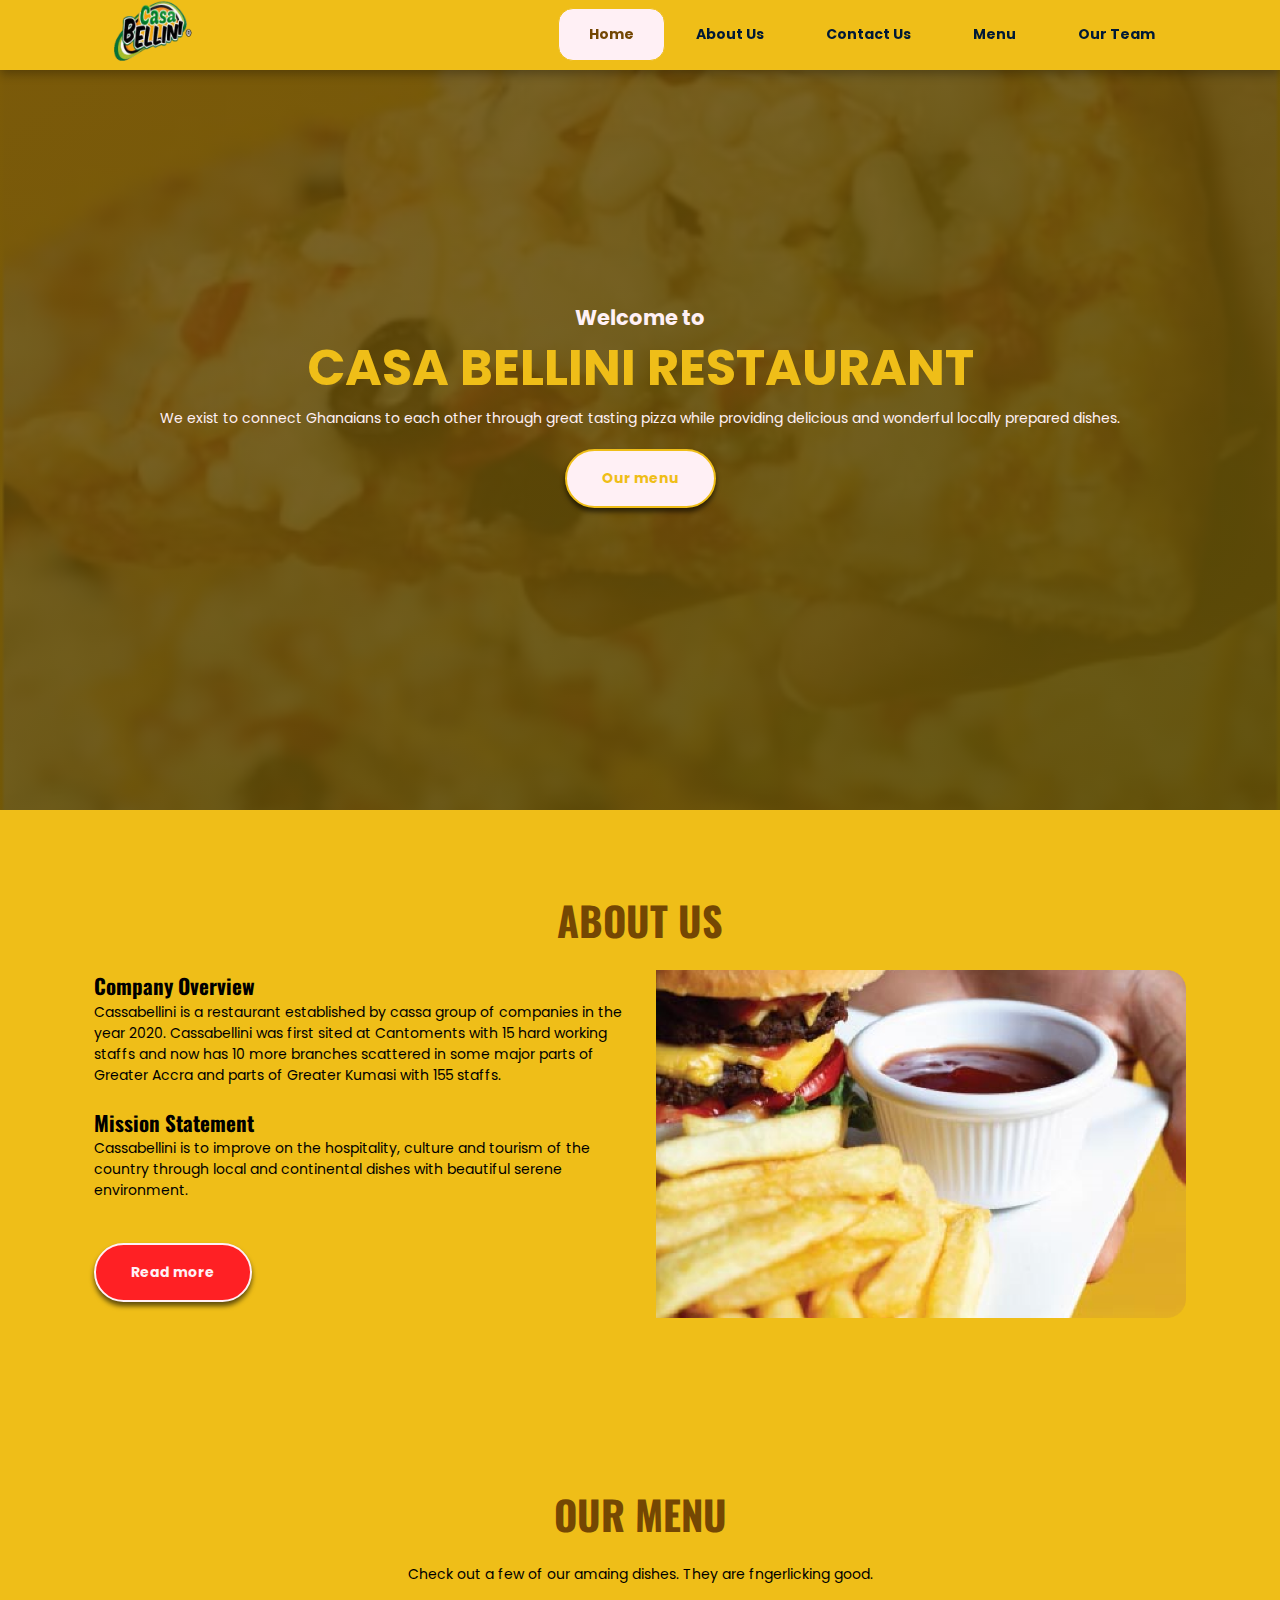
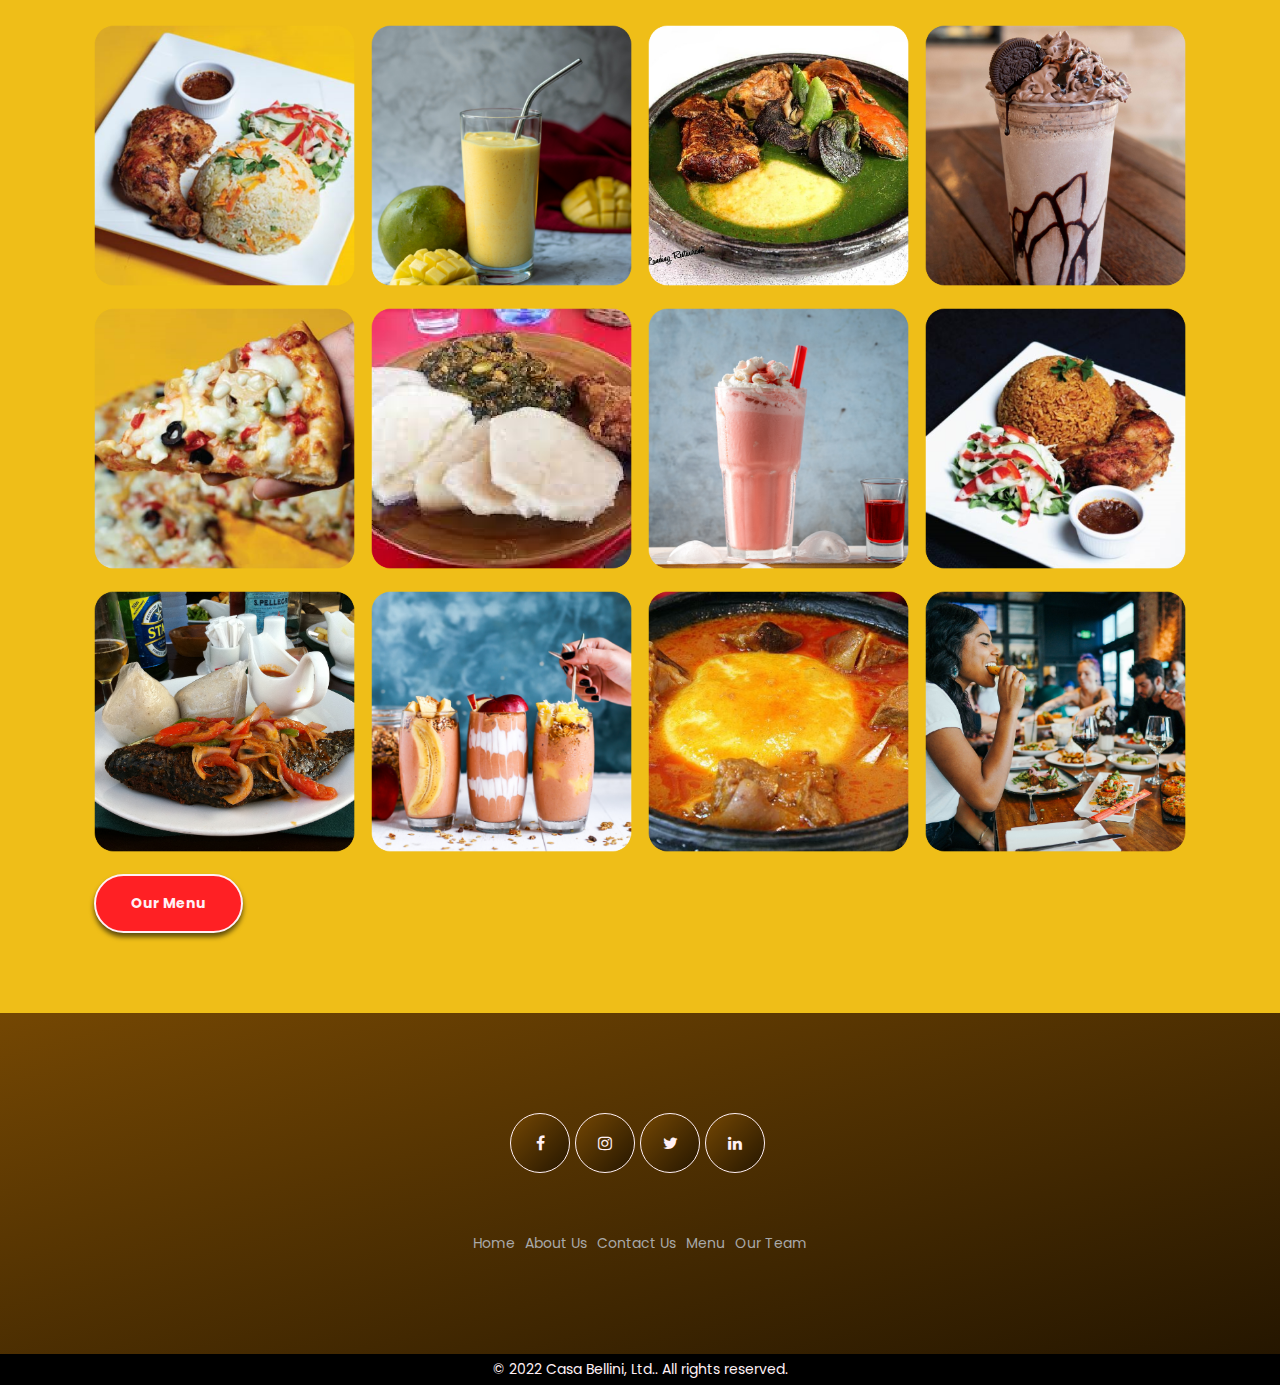
<file: index.html>
<!DOCTYPE html>
<html lang="en">
<head>
    <meta charset="UTF-8">
    <meta http-equiv="X-UA-Compatible" content="IE=edge">
    <meta name="viewport" content="width=device-width, initial-scale=1.0">
    <title>Casa Bellini</title>
    
    <!-- =====Main Css File ===== -->
    <link rel="stylesheet" href="./style.css">

    <!-- ===== Google Fonts ===== -->
    <link rel="preconnect" href="https://fonts.googleapis.com">
    <link rel="preconnect" href="https://fonts.gstatic.com" crossorigin>
    <link href="https://fonts.googleapis.com/css2?family=Oswald:wght@300;400;600;700&family=Poppins:wght@300;400;600;700;800;900&display=swap" rel="stylesheet">

    <!-- ===== Font-awesome ===== -->
    <link rel="stylesheet" href="https://cdnjs.cloudflare.com/ajax/libs/font-awesome/4.7.0/css/font-awesome.min.css">

    <!-- ===== Favicons ===== -->
    <link rel="apple-touch-icon" sizes="180x180" href="./assets/apple-touch-icon.png">
    <link rel="icon" type="image/png" sizes="32x32" href="./assets/favicon-32x32.png">
    <link rel="icon" type="image/png" sizes="16x16" href="./assets/favicon-16x16.png">
    <link rel="manifest" href="./assets/site.webmanifest">
</head>
<body>
    
    <!-- =================== NAVIGATION ================= -->
    <header class="nav-bar">
        <div class="container">
            <div class="nav-container">
                <a href="./index.html" class="logo">
                    <img src="./Assets/logo.png" alt="Casa Bellini logo">
                </a>

                <div class="nav-btn">
                    <div class="lines"></div>
                    <div class="lines"></div>
                    <div class="lines"></div>
                </div>

                <ul class="nav-list">
                    <li class="nav-item">
                        <a href="#home" class="nav-link active">Home</a>
                    </li>
                    <li class="nav-item">
                        <a href="about.html" class="nav-link">About Us</a>
                    </li>
                    <li class="nav-item">
                        <a href="contact.html" class="nav-link">Contact Us</a>
                    </li>
                    <li class="nav-item">
                        <a href="menu.html" class="nav-link">Menu</a>
                    </li>
                    <li class="nav-item">
                        <a href="team.html" class="nav-link">Our Team</a>
                    </li>
                </ul>
            </div>
        </div>
    </header>


<!-- =================== Section-Hero ================= -->
    <section class="section-hero" id="home">
        <div class="container">
            <div class="hero-container">
                <h2>Welcome to</h2>
                <h1 class="main-heading">CASA BELLINI RESTAURANT</h1>
                <p>We exist to connect Ghanaians to each other through great tasting pizza while providing delicious and wonderful locally prepared dishes.</p>
                <a href="menu.html" class="btn btn-white">Our menu</a>
            </div>
        </div>
    </section>

<!-- =================== Section-about ================= -->
    <section class="section-about">
        <div class="container">
            <h1 class="heading-main">about us</h1>
            <div class="about-container">
                <div>
                    <h2 class="heading-secondary">Company Overview</h2>
                    <p>Cassabellini is a restaurant established by cassa group of companies in the year 2020. Cassabellini was first sited at Cantoments with 15 hard working staffs and now has 10 more branches scattered in some major parts of Greater Accra and parts of Greater Kumasi with 155 staffs.</p>
                    <br>
                    <h2 class="heading-secondary">Mission Statement</h2>
                    <p>Cassabellini is to improve on the hospitality, culture and tourism of the country through local and continental dishes with beautiful serene environment.</p>
                    <br>
                    <br>
                    <a href="about.html" class="btn btn-red">Read more</a>
                </div>
                <div>
                    <img src="./Assets/hero-about.png" alt="about Casa Bellini">
                </div>
            </div>
        </div>
    </section>


<!-- =================== Section-menu ================= -->
    <section class="section-menu">
        <div class="container">
            <h1 class="heading-main">Our Menu</h1>
            <p>Check out a few of our amaing dishes. They are fngerlicking good.</p>
            <div class="menu-container">
                <div>
                    <img src="./Assets/cheezzypizza-gram-2.png" alt="special rice">
                </div>
                <div>
                    <img src="./Assets/banana-milkshake.png" alt="banana-milkshake">
                </div>
                <div>
                    <img src="./Assets/fufu cassa bellini.png" alt="fufu">
                </div>
                <div>
                    <img src="./Assets/oreo-milkshake.png" alt="oreo-milkshake">
                </div>
                <div>
                    <img src="./Assets/cheezzypizza-gram-9.png" alt="pizza cheezzypizza-gram-9">
                </div>
                <div>
                    <img src="./Assets/ampesi cassa bellini.png" alt="ampesi">
                </div>
                <div>
                    <img src="./Assets/strawberry-milkshake.png" alt="strawberry-milkshake">
                </div>
                <div>
                    <img src="./Assets/cheezzypizza-gram-4.png" alt="jollof and chicken">
                </div>
                <div>
                    <img src="./Assets/bank casa bellini.png" alt="banku and tilapia">
                </div>
                <div>
                    <img src="./Assets/milkshake.png" alt="smoothie">
                </div>
                <div>
                    <img src="./Assets/cassa bellini fufu.png" alt="fufu">
                </div>
                <div>
                    <img src="./Assets/alex-haney-CAhjZmVk5H4-unsplash.png" alt="friends having fun at casa bellini">
                </div>
            </div>
            <a href="menu.html" class="btn btn-red">Our Menu</a>
        </div>
    </section>


<!-- =================== Section-footer ================= -->
    <section class="section-footer">
        <div class="container">
            <ul class="social-list">
                <li class="social-item">
                    <a href="#" class="social-link">
                        <i class="fa fa-facebook"></i>
                    </a>
                </li>
                <li class="social-item">
                    <a href="#" class="social-link">
                        <i class="fa fa-instagram"></i>
                    </a>
                </li>
                <li class="social-item">
                    <a href="#" class="social-link">
                        <i class="fa fa-twitter"></i>
                    </a>
                </li>
                <li class="social-item">
                    <a href="#" class="social-link">
                        <i class="fa fa-linkedin"></i>
                    </a>
                </li>
            </ul>
            
            <ul class="footer-list">
                <li class="footer-item">
                    <a href="#home" class="footer-link">Home</a>
                </li>
                <li class="footer-item">
                    <a href="about.html" class="footer-link">About Us</a>
                </li>
                <li class="footer-item">
                    <a href="contact.html" class="footer-link">Contact Us</a>
                </li>
                <li class="footer-item">
                    <a href="menu.html" class="footer-link">Menu</a>
                </li>
                <li class="footer-item">
                    <a href="team.html" class="footer-link">Our Team</a>
                </li>
            </ul>
        </div>
    </section>


<!-- =================== Section-Copyright ================= -->
    <section class="section-copy">
        <div class="container">
            <p>© 2022 Casa Bellini, Ltd.. All rights reserved.</p>
        </div>
    </section>


    <script src="./index.js"></script>
</body>
</html>
</file>
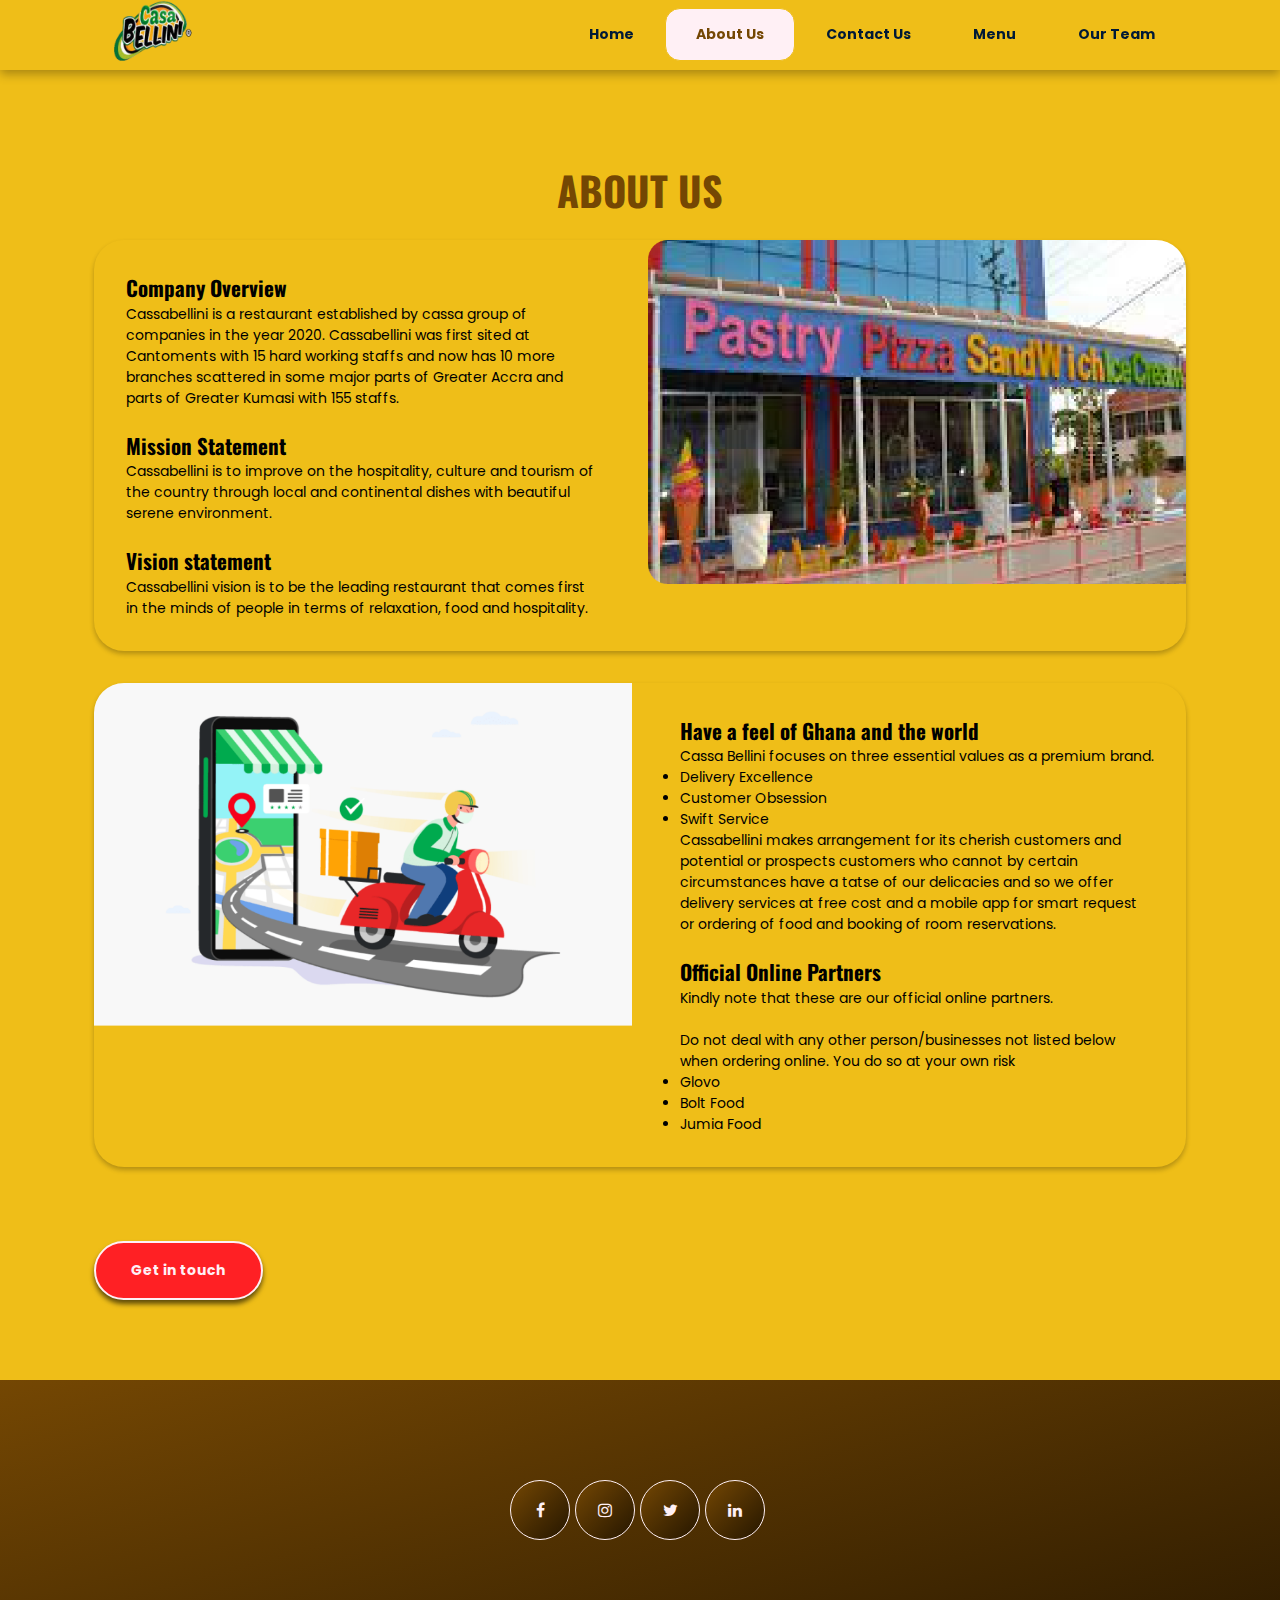
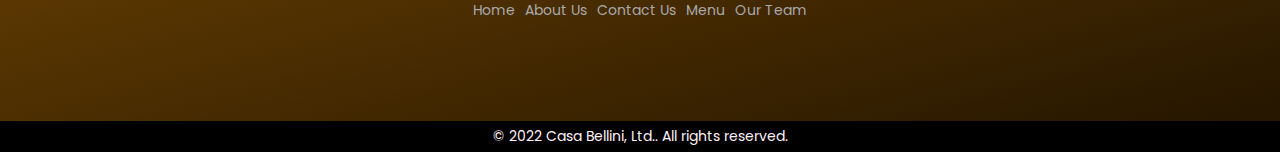
<file: about.html>
<!DOCTYPE html>
<html lang="en">
<head>
    <meta charset="UTF-8">
    <meta http-equiv="X-UA-Compatible" content="IE=edge">
    <meta name="viewport" content="width=device-width, initial-scale=1.0">
    <title>About Us</title>
    
    <!-- =====Main Css File ===== -->
    <link rel="stylesheet" href="./style.css">

    <!-- ===== Google Fonts ===== -->
    <link rel="preconnect" href="https://fonts.googleapis.com">
    <link rel="preconnect" href="https://fonts.gstatic.com" crossorigin>
    <link href="https://fonts.googleapis.com/css2?family=Oswald:wght@300;400;600;700&family=Poppins:wght@300;400;600;700;800;900&display=swap" rel="stylesheet">

    <!-- ===== Font-awesome ===== -->
    <link rel="stylesheet" href="https://cdnjs.cloudflare.com/ajax/libs/font-awesome/4.7.0/css/font-awesome.min.css">
    
    <!-- ===== Favicons ===== -->
    <link rel="apple-touch-icon" sizes="180x180" href="./assets/apple-touch-icon.png">
    <link rel="icon" type="image/png" sizes="32x32" href="./assets/favicon-32x32.png">
    <link rel="icon" type="image/png" sizes="16x16" href="./assets/favicon-16x16.png">
    <link rel="manifest" href="./assets/site.webmanifest">
</head>
<body>
    
    <!-- =================== NAVIGATION ================= -->
    <header class="nav-bar">
        <div class="container">
            <div class="nav-container">
                <a href="./index.html" class="logo">
                    <img src="./Assets/logo.png" alt="Casa Bellini logo">
                </a>

                <div class="nav-btn">
                    <div class="lines"></div>
                    <div class="lines"></div>
                    <div class="lines"></div>
                </div>

                <ul class="nav-list">
                    <li class="nav-item">
                        <a href="index.html" class="nav-link">Home</a>
                    </li>
                    <li class="nav-item">
                        <a href="#about" class="nav-link active">About Us</a>
                    </li>
                    <li class="nav-item">
                        <a href="contact.html" class="nav-link">Contact Us</a>
                    </li>
                    <li class="nav-item">
                        <a href="menu.html" class="nav-link">Menu</a>
                    </li>
                    <li class="nav-item">
                        <a href="team.html" class="nav-link">Our Team</a>
                    </li>
                </ul>
            </div>
        </div>
    </header>


    <!-- ================= ABOUT US =================== -->
    <div class="about" id="about">
        <div class="container">
            <div class="about-page__container">
                <h1 class="heading-main">ABOUT US</h1>
                <div class="col-2">
                    <div class="info">
                        <h2 class="heading-secondary">Company Overview</h2>
                        <p>Cassabellini is a restaurant established by cassa group of companies in the year 2020. 
                            Cassabellini was first sited at Cantoments with 15 hard working staffs and now has 10 more branches scattered in some major parts of Greater Accra and parts of Greater Kumasi with 155 staffs. 
                            </p>
                        <br>
                        <h2 class="heading-secondary">Mission Statement</h2>
                        <p>Cassabellini is to improve on the hospitality, culture and tourism of the country through local and continental dishes with beautiful serene environment.</p>
                        <br>
                        <h2 class="heading-secondary">Vision statement</h2>
                        <p>Cassabellini vision is to be the leading restaurant that comes first in the minds of people in terms of relaxation, food and hospitality.</p>
                    </div>
                    <div class="image">
                        <img src="./Assets/cassa bellini building.png" alt="about us">
                    </div>
                </div>
                <div class="col-2">
                    <div class="image">
                        <img src="./Assets/cassa bellini delivery.png" alt="about us">
                    </div>
                    <div class="info">
                        <h2 class="heading-secondary">Have a feel of Ghana and the world</h2>
                        <p>Cassa Bellini focuses on three essential values as a premium brand.</p>
                        <ul>
                            <li>Delivery Excellence</li>
                            <li>Customer Obsession</li>
                            <li>Swift Service</li>
                        </ul>
                        <p>Cassabellini makes arrangement for its cherish customers and potential or prospects customers who cannot by certain circumstances have a tatse of our delicacies and so we offer delivery services at free cost and a mobile app for smart request or ordering of food and booking of room reservations.</p>
                        <br>
                        <h2 class="heading-secondary">Official Online Partners</h2>
                        <p>Kindly note that these are our official online partners.</p>
                        <br>
                        <p>Do not deal with any other person/businesses not listed below when ordering online. You do so at your own risk</p>
                        <ul>
                            <li>Glovo</li>
                            <li>Bolt Food</li>
                            <li>Jumia Food</li>
                        </ul>
                    </div>
                </div>
                <br>
                <br>
                <a href="contact.html" class="btn btn-red">Get in touch</a>
            </div>
        </div>
    </div>






<!-- =================== Section-footer ================= -->
    <section class="section-footer">
        <div class="container">
            <ul class="social-list">
                <li class="social-item">
                    <a href="#" class="social-link">
                        <i class="fa fa-facebook"></i>
                    </a>
                </li>
                <li class="social-item">
                    <a href="#" class="social-link">
                        <i class="fa fa-instagram"></i>
                    </a>
                </li>
                <li class="social-item">
                    <a href="#" class="social-link">
                        <i class="fa fa-twitter"></i>
                    </a>
                </li>
                <li class="social-item">
                    <a href="#" class="social-link">
                        <i class="fa fa-linkedin"></i>
                    </a>
                </li>
            </ul>
            
            <ul class="footer-list">
                <li class="footer-item">
                    <a href="index.html" class="footer-link">Home</a>
                </li>
                <li class="footer-item">
                    <a href="#about" class="footer-link">About Us</a>
                </li>
                <li class="footer-item">
                    <a href="contact.html" class="footer-link">Contact Us</a>
                </li>
                <li class="footer-item">
                    <a href="menu.html" class="footer-link">Menu</a>
                </li>
                <li class="footer-item">
                    <a href="team.html" class="footer-link">Our Team</a>
                </li>
            </ul>
        </div>
    </section>


<!-- =================== Section-Copyright ================= -->
    <section class="section-copy">
        <div class="container">
            <p>© 2022 Casa Bellini, Ltd.. All rights reserved.</p>
        </div>
    </section>


    <script src="./index.js"></script>
</body>
</html>
</file>
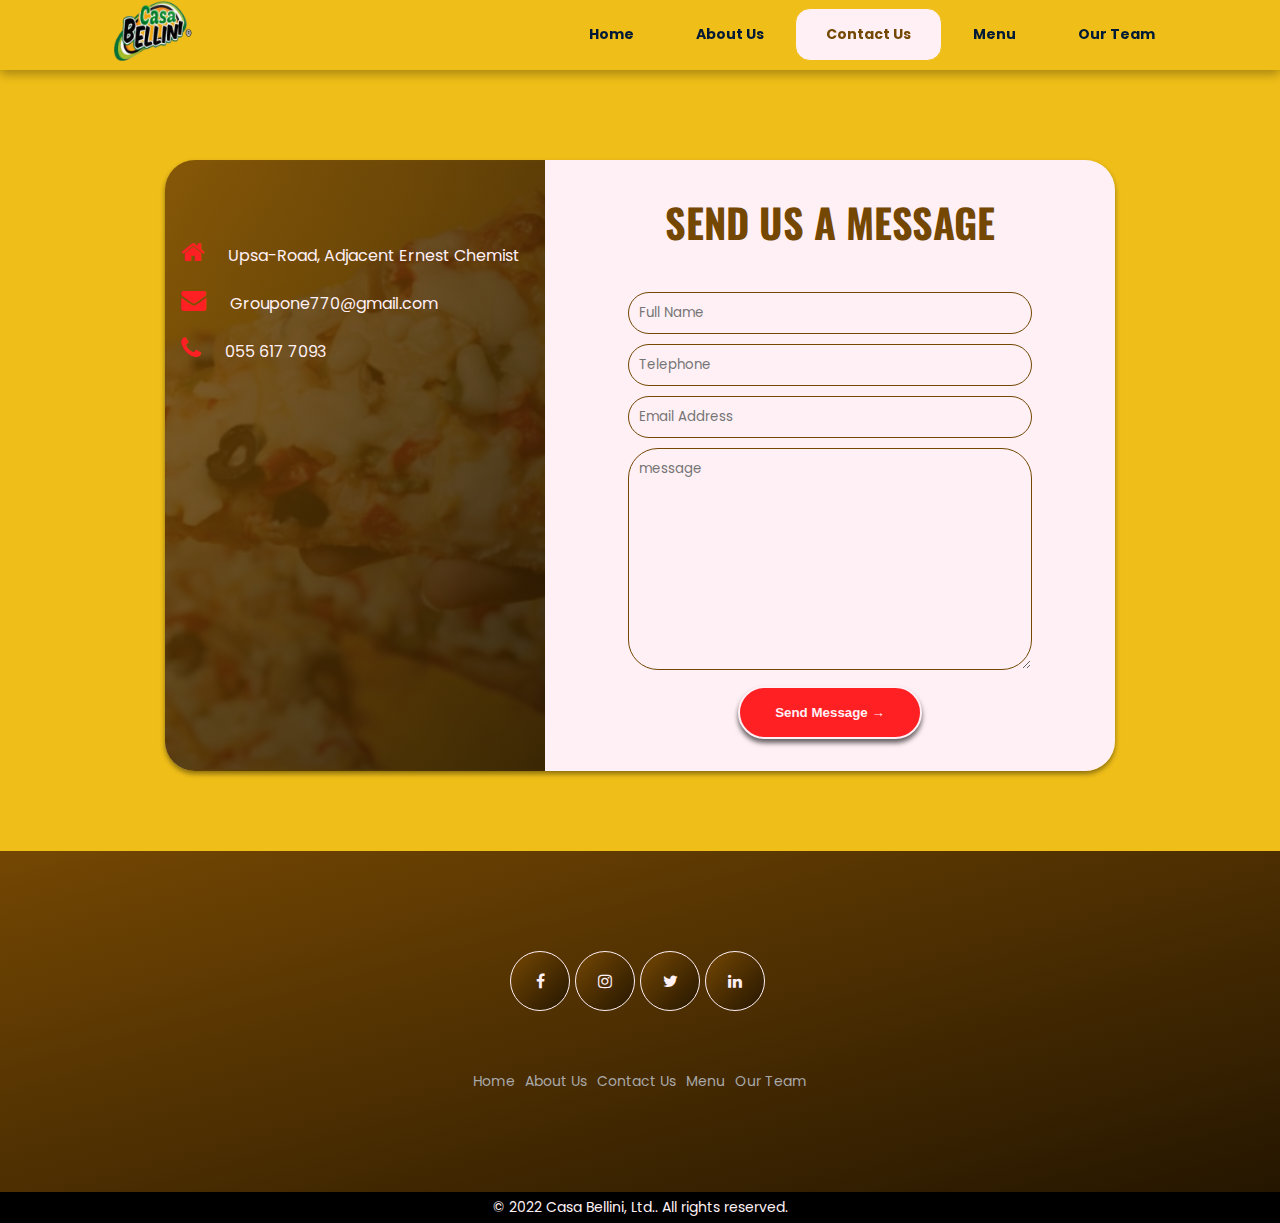
<file: contact.html>
<!DOCTYPE html>
<html lang="en">
<head>
    <meta charset="UTF-8">
    <meta http-equiv="X-UA-Compatible" content="IE=edge">
    <meta name="viewport" content="width=device-width, initial-scale=1.0">
    <title>Get In Touch</title>
    
    <!-- =====Main Css File ===== -->
    <link rel="stylesheet" href="./style.css">

    <!-- ===== Google Fonts ===== -->
    <link rel="preconnect" href="https://fonts.googleapis.com">
    <link rel="preconnect" href="https://fonts.gstatic.com" crossorigin>
    <link href="https://fonts.googleapis.com/css2?family=Oswald:wght@300;400;600;700&family=Poppins:wght@300;400;600;700;800;900&display=swap" rel="stylesheet">

    <!-- ===== Font-awesome ===== -->
    <link rel="stylesheet" href="https://cdnjs.cloudflare.com/ajax/libs/font-awesome/4.7.0/css/font-awesome.min.css">
    
    <!-- ===== Favicons ===== -->
    <link rel="apple-touch-icon" sizes="180x180" href="./assets/apple-touch-icon.png">
    <link rel="icon" type="image/png" sizes="32x32" href="./assets/favicon-32x32.png">
    <link rel="icon" type="image/png" sizes="16x16" href="./assets/favicon-16x16.png">
    <link rel="manifest" href="./assets/site.webmanifest">
</head>
<body>
    
    <!-- =================== NAVIGATION ================= -->
    <header class="nav-bar">
        <div class="container">
            <div class="nav-container">
                <a href="./index.html" class="logo">
                    <img src="./Assets/logo.png" alt="Casa Bellini logo">
                </a>

                <div class="nav-btn">
                    <div class="lines"></div>
                    <div class="lines"></div>
                    <div class="lines"></div>
                </div>

                <ul class="nav-list">
                    <li class="nav-item">
                        <a href="index.html" class="nav-link">Home</a>
                    </li>
                    <li class="nav-item">
                        <a href="about.html" class="nav-link">About Us</a>
                    </li>
                    <li class="nav-item">
                        <a href="#contact" class="nav-link active">Contact Us</a>
                    </li>
                    <li class="nav-item">
                        <a href="menu.html" class="nav-link">Menu</a>
                    </li>
                    <li class="nav-item">
                        <a href="team.html" class="nav-link">Our Team</a>
                    </li>
                </ul>
            </div>
        </div>
    </header>


    <!-- ================== CONTACT PAGE ============= -->
    <section class="contact" id="contact">
        <div class="container">
            <div class="contact-page__container">
                <div class="info">
                    <ul class="contact-list">
                        <li class="contact-item">
                            <i class="fa fa-home"></i>
                            <span>Upsa-Road, Adjacent Ernest Chemist</span>
                        </li>
                        <li class="contact-item">
                            <i class="fa fa-envelope"></i>
                            <span>Groupone770@gmail.com</span>
                        </li>
                        <li class="contact-item">
                            <i class="fa fa-phone"></i>
                            <span>055 617 7093</span>
                        </li>
                    </ul>
                </div>
                <form name="Contact" method="POST" data-netlify="true" action="./form-success.html">
                    <h1 class="heading-main">send us a message</h1>
                    <input type="text" class="input-field" required placeholder="Full Name" id="fname" name="fname">
                    <input type="text" class="input-field" required placeholder="Telephone" id="tel" name="tel">
                    <input type="email" class="input-field" required placeholder="Email Address" id="email" name="email">
                    <textarea class="input-field" name="message" id="message" cols="30" rows="10" required placeholder="message"></textarea>
                    <input type="submit" value="Send Message &rightarrow;" class="btn btn-red">
                </form>
            </div>
        </div>
    </section>
    







<!-- =================== Section-footer ================= -->
    <section class="section-footer">
        <div class="container">
            <ul class="social-list">
                <li class="social-item">
                    <a href="#" class="social-link">
                        <i class="fa fa-facebook"></i>
                    </a>
                </li>
                <li class="social-item">
                    <a href="#" class="social-link">
                        <i class="fa fa-instagram"></i>
                    </a>
                </li>
                <li class="social-item">
                    <a href="#" class="social-link">
                        <i class="fa fa-twitter"></i>
                    </a>
                </li>
                <li class="social-item">
                    <a href="#" class="social-link">
                        <i class="fa fa-linkedin"></i>
                    </a>
                </li>
            </ul>
            
            <ul class="footer-list">
                <li class="footer-item">
                    <a href="index.html" class="footer-link">Home</a>
                </li>
                <li class="footer-item">
                    <a href="about.html" class="footer-link">About Us</a>
                </li>
                <li class="footer-item">
                    <a href="#contact" class="footer-link">Contact Us</a>
                </li>
                <li class="footer-item">
                    <a href="menu.html" class="footer-link">Menu</a>
                </li>
                <li class="footer-item">
                    <a href="team.html" class="footer-link">Our Team</a>
                </li>
            </ul>
        </div>
    </section>


<!-- =================== Section-Copyright ================= -->
    <section class="section-copy">
        <div class="container">
            <p>© 2022 Casa Bellini, Ltd.. All rights reserved.</p>
        </div>
    </section>


    <script src="./index.js"></script>
</body>
</html>
</file>
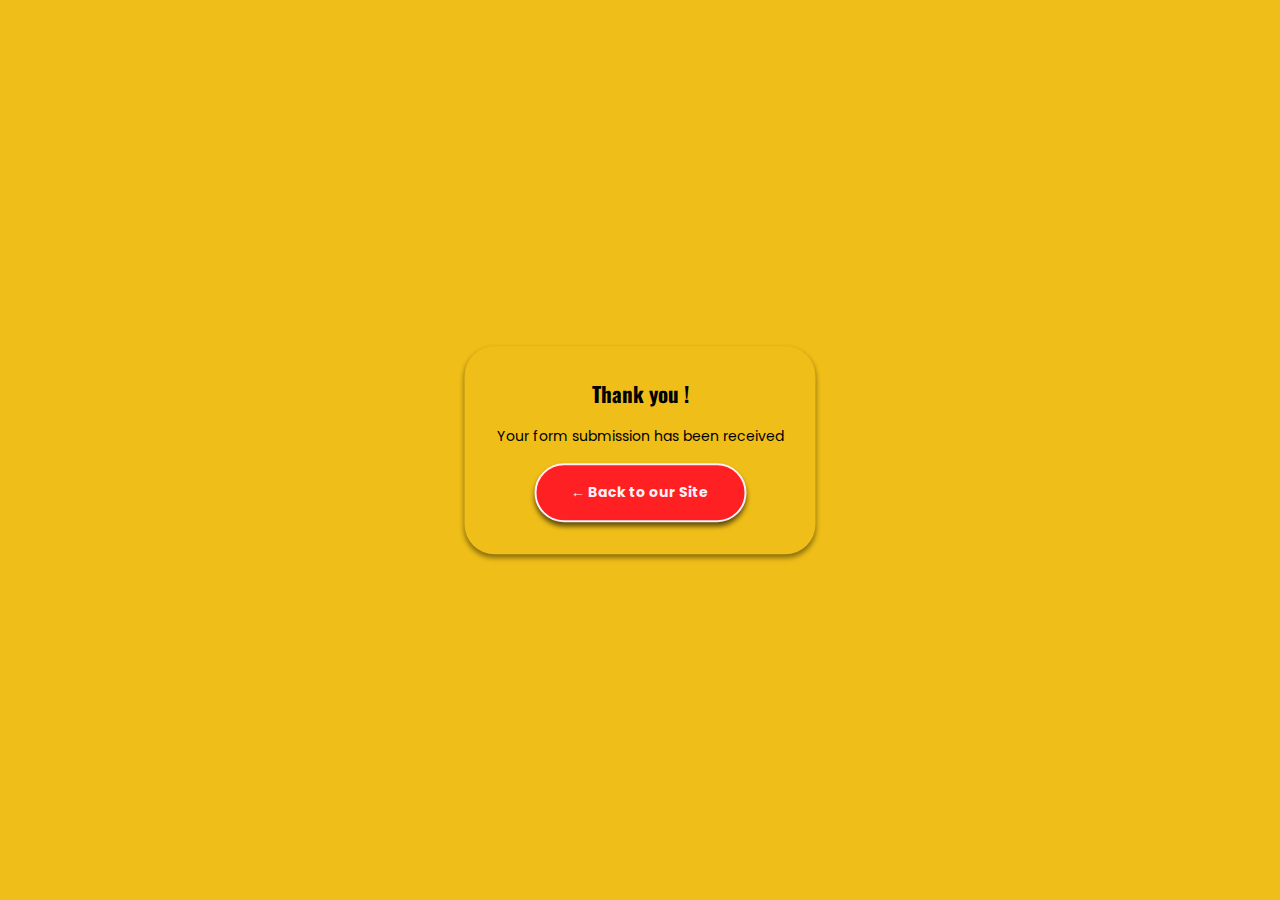
<file: form-success.html>
<!DOCTYPE html>
<html lang="en">
<head>
    <meta charset="UTF-8">
    <meta http-equiv="X-UA-Compatible" content="IE=edge">
    <meta name="viewport" content="width=device-width, initial-scale=1.0">
    <title>Get In Touch</title>
    
    <!-- =====Main Css File ===== -->
    <link rel="stylesheet" href="./style.css">

    <!-- ===== Google Fonts ===== -->
    <link rel="preconnect" href="https://fonts.googleapis.com">
    <link rel="preconnect" href="https://fonts.gstatic.com" crossorigin>
    <link href="https://fonts.googleapis.com/css2?family=Oswald:wght@300;400;600;700&family=Poppins:wght@300;400;600;700;800;900&display=swap" rel="stylesheet">

    <!-- ===== Font-awesome ===== -->
    <link rel="stylesheet" href="https://cdnjs.cloudflare.com/ajax/libs/font-awesome/4.7.0/css/font-awesome.min.css">
    
    <!-- ===== Favicons ===== -->
    <link rel="apple-touch-icon" sizes="180x180" href="./assets/apple-touch-icon.png">
    <link rel="icon" type="image/png" sizes="32x32" href="./assets/favicon-32x32.png">
    <link rel="icon" type="image/png" sizes="16x16" href="./assets/favicon-16x16.png">
    <link rel="manifest" href="./assets/site.webmanifest">
</head>
<body>
    
    





<div class="form-success">
    <div class="container">
        <div class="success-container">
            <h2 class="heading-secondary">Thank you !</h2>
            <p>Your form submission has been received</p>
            <a href="./contact.html" class="btn btn-red">&leftarrow; Back to our Site</a>
        </div>
    </div>
</div>




    <script src="./index.js"></script>
</body>
</html>
</file>
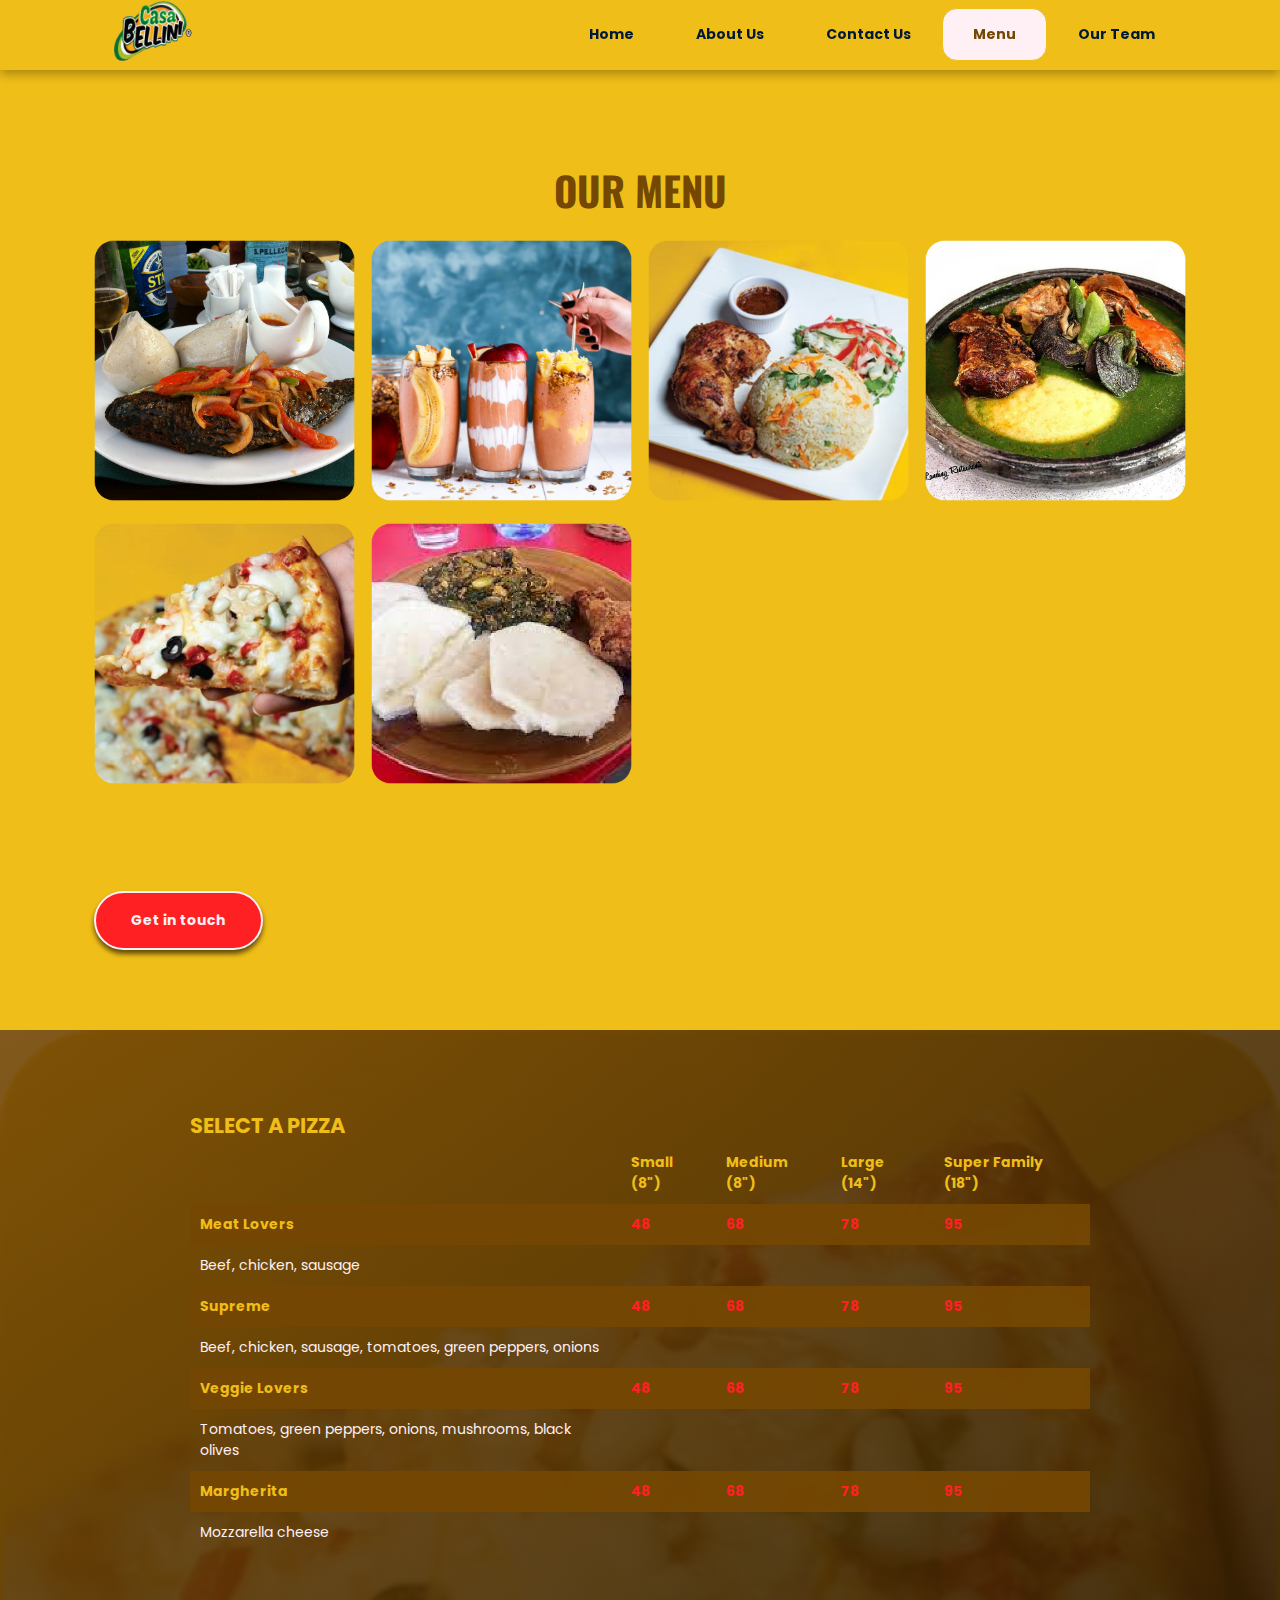
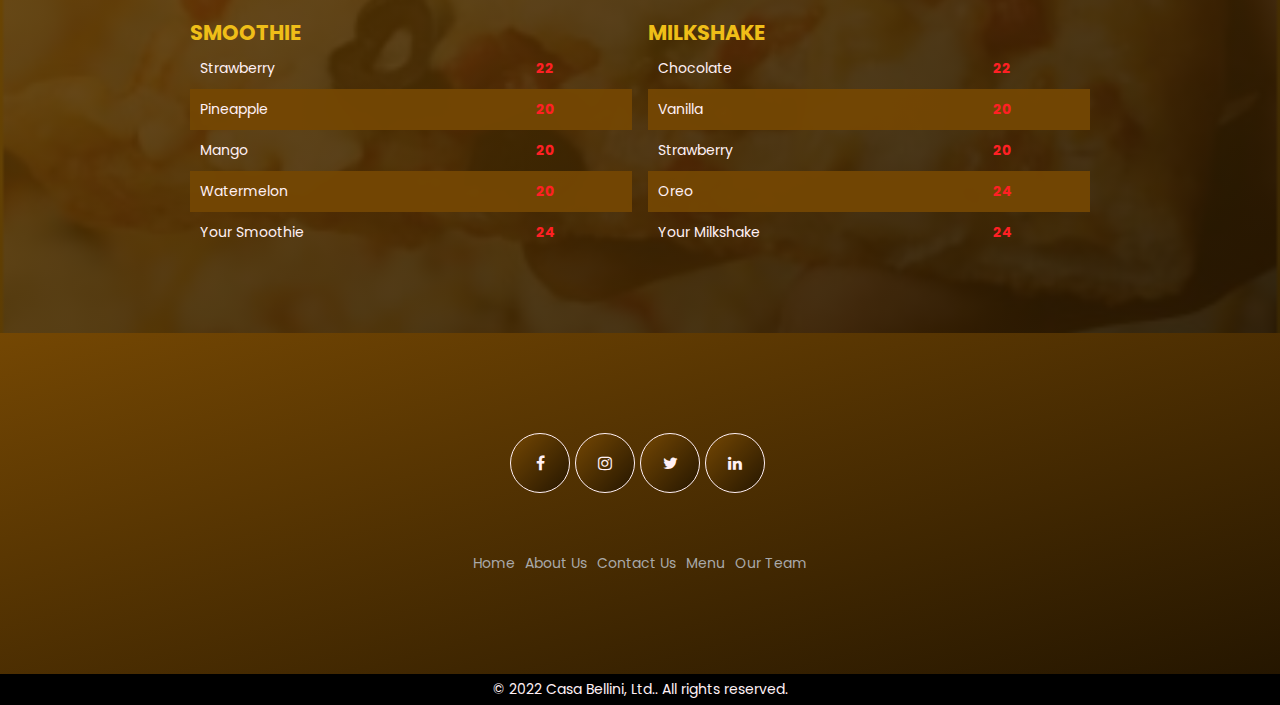
<file: menu.html>
<!DOCTYPE html>
<html lang="en">
<head>
    <meta charset="UTF-8">
    <meta http-equiv="X-UA-Compatible" content="IE=edge">
    <meta name="viewport" content="width=device-width, initial-scale=1.0">
    <title>Our Menu</title>
    
    <!-- =====Main Css File ===== -->
    <link rel="stylesheet" href="./style.css">

    <!-- ===== Google Fonts ===== -->
    <link rel="preconnect" href="https://fonts.googleapis.com">
    <link rel="preconnect" href="https://fonts.gstatic.com" crossorigin>
    <link href="https://fonts.googleapis.com/css2?family=Oswald:wght@300;400;600;700&family=Poppins:wght@300;400;600;700;800;900&display=swap" rel="stylesheet">

    <!-- ===== Font-awesome ===== -->
    <link rel="stylesheet" href="https://cdnjs.cloudflare.com/ajax/libs/font-awesome/4.7.0/css/font-awesome.min.css">
    
    <!-- ===== Favicons ===== -->
    <link rel="apple-touch-icon" sizes="180x180" href="./assets/apple-touch-icon.png">
    <link rel="icon" type="image/png" sizes="32x32" href="./assets/favicon-32x32.png">
    <link rel="icon" type="image/png" sizes="16x16" href="./assets/favicon-16x16.png">
    <link rel="manifest" href="./assets/site.webmanifest">
</head>
<body>
    
    <!-- =================== NAVIGATION ================= -->
    <header class="nav-bar">
        <div class="container">
            <div class="nav-container">
                <a href="./index.html" class="logo">
                    <img src="./Assets/logo.png" alt="Casa Bellini logo">
                </a>

                <div class="nav-btn">
                    <div class="lines"></div>
                    <div class="lines"></div>
                    <div class="lines"></div>
                </div>

                <ul class="nav-list">
                    <li class="nav-item">
                        <a href="index.html" class="nav-link">Home</a>
                    </li>
                    <li class="nav-item">
                        <a href="about.html" class="nav-link">About Us</a>
                    </li>
                    <li class="nav-item">
                        <a href="contact.html" class="nav-link">Contact Us</a>
                    </li>
                    <li class="nav-item">
                        <a href="#menu" class="nav-link active">Menu</a>
                    </li>
                    <li class="nav-item">
                        <a href="team.html" class="nav-link">Our Team</a>
                    </li>
                </ul>
            </div>
        </div>
    </header>

<!-- ========================= MENU ========================== -->
<div class="menu" id="menu">
    <div class="container">
        <h1 class="heading-main">Our Menu</h1>
        <div class="carousel">
            <div class="item">
                <img src="./Assets/bank casa bellini.png" alt="banku and tilapia">
            </div>
            <div class="item">
                <img src="./Assets/milkshake.png" alt="milkshake">
            </div>
            <div class="item">
                <img src="./Assets/cheezzypizza-gram-2.png" alt="fried rice">
            </div>
            <div class="item">
                <img src="./Assets/fufu cassa bellini.png" alt="fufu and green soup">
            </div>
            <div class="item">
                <img src="./Assets/cheezzypizza-gram-9.png" alt="pizza">
            </div>
            <div class="item">
                <img src="./Assets/ampesi cassa bellini.png" alt="ampesi">
            </div>
        </div>

        <br>
        <a href="contact.html" class="btn btn-red">Get in touch</a>
    </div>
</div>
<div class="menu-list">
    <div class="container">
        <div class="menu-list__container">
            <div class="pizza">
                <h2 class="yellow-text">Select a pizza</h2>
                <table>
                    <th>
                        <td class="yellow-text bold-text">Small (8")</td>
                        <td class="yellow-text bold-text">Medium (8")</td>
                        <td class="yellow-text bold-text">Large (14")</td>
                        <td class="yellow-text bold-text">Super Family (18")</td>
                    </th>
                    <tr>
                        <td class="yellow-text bold-text">Meat Lovers</td>
                        <td class="red-text bold-text">48</td>
                        <td class="red-text bold-text">68</td>
                        <td class="red-text bold-text">78</td>
                        <td class="red-text bold-text">95</td>
                    </tr>
                    <tr>
                        <td>Beef, chicken, sausage</td>
                        <td></td>
                        <td></td>
                        <td></td>
                        <td></td>
                    </tr>
                    <tr>
                        <td class="yellow-text bold-text">Supreme</td>
                        <td class="red-text bold-text">48</td>
                        <td class="red-text bold-text">68</td>
                        <td class="red-text bold-text">78</td>
                        <td class="red-text bold-text">95</td>
                    </tr>
                    <tr>
                        <td>Beef, chicken, sausage, tomatoes,
                            green peppers, onions</td>
                        <td></td>
                        <td></td>
                        <td></td>
                        <td></td>
                    </tr>
                    <tr>
                        <td class="yellow-text bold-text">Veggie Lovers</td>
                        <td class="red-text bold-text">48</td>
                        <td class="red-text bold-text">68</td>
                        <td class="red-text bold-text">78</td>
                        <td class="red-text bold-text">95</td>
                    </tr>
                    <tr>
                        <td>Tomatoes, green peppers, onions,
                            mushrooms, black olives</td>
                        <td></td>
                        <td></td>
                        <td></td>
                        <td></td>
                    </tr>
                    <tr>
                        <td class="yellow-text bold-text">Margherita</td>
                        <td class="red-text bold-text">48</td>
                        <td class="red-text bold-text">68</td>
                        <td class="red-text bold-text">78</td>
                        <td class="red-text bold-text">95</td>
                    </tr>
                    <tr>
                        <td>Mozzarella cheese</td>
                        <td></td>
                        <td></td>
                        <td></td>
                        <td></td>
                    </tr>
                </table>
            </div>
        
            <div class="smoothie">
                <h2 class="yellow-text">smoothie</h2>
                <table>
                    <tr>
                        <td>Strawberry</td>
                        <td class="red-text bold-text">22</td>
                    </tr>
                    <tr>
                        <td>Pineapple</td>
                        <td class="red-text bold-text">20</td>
                    </tr>
                    <tr>
                        <td>Mango</td>
                        <td class="red-text bold-text">20</td>
                    </tr>
                    <tr>
                        <td>Watermelon</td>
                        <td class="red-text bold-text">20</td>
                    </tr>
                    <tr>
                        <td>Your Smoothie</td>
                        <td class="red-text bold-text">24</td>
                    </tr>
                </table>
            </div>
            <div class="smoothie">
                <h2 class="yellow-text">Milkshake</h2>
                <table>
                    <tr>
                        <td>Chocolate</td>
                        <td class="red-text bold-text">22</td>
                    </tr>
                    <tr>
                        <td>Vanilla</td>
                        <td class="red-text bold-text">20</td>
                    </tr>
                    <tr>
                        <td>Strawberry</td>
                        <td class="red-text bold-text">20</td>
                    </tr>
                    <tr>
                        <td>Oreo</td>
                        <td class="red-text bold-text">24</td>
                    </tr>
                    <tr>
                        <td>Your Milkshake</td>
                        <td class="red-text bold-text">24</td>
                    </tr>
                </table>
            </div>
        </div>
    </div>
</div>





<!-- =================== Section-footer ================= -->
    <section class="section-footer">
        <div class="container">
            <ul class="social-list">
                <li class="social-item">
                    <a href="#" class="social-link">
                        <i class="fa fa-facebook"></i>
                    </a>
                </li>
                <li class="social-item">
                    <a href="#" class="social-link">
                        <i class="fa fa-instagram"></i>
                    </a>
                </li>
                <li class="social-item">
                    <a href="#" class="social-link">
                        <i class="fa fa-twitter"></i>
                    </a>
                </li>
                <li class="social-item">
                    <a href="#" class="social-link">
                        <i class="fa fa-linkedin"></i>
                    </a>
                </li>
            </ul>
            
            <ul class="footer-list">
                <li class="footer-item">
                    <a href="index.html" class="footer-link">Home</a>
                </li>
                <li class="footer-item">
                    <a href="about.html" class="footer-link">About Us</a>
                </li>
                <li class="footer-item">
                    <a href="contact.html" class="footer-link">Contact Us</a>
                </li>
                <li class="footer-item">
                    <a href="#menu" class="footer-link">Menu</a>
                </li>
                <li class="footer-item">
                    <a href="team.html" class="footer-link">Our Team</a>
                </li>
            </ul>
        </div>
    </section>

<!-- =================== Section-Copyright ================= -->
    <section class="section-copy">
        <div class="container">
            <p>© 2022 Casa Bellini, Ltd.. All rights reserved.</p>
        </div>
    </section>


    <script src="./index.js"></script>
</body>
</html>
</file>
<file: style.css>
*,
*::before,
*::after {
    padding: 0;
    margin: 0;
    box-sizing: border-box;
}

body {
    width: 100%;
    height: 100%;
    font-family: 'Oswald', sans-serif;
    font-family: 'Poppins', sans-serif;
    font-size: 14px;
    line-height: 1.5;
    scroll-behavior: smooth;

    --clr-orange: #EFBE18;
    --clr-red: #FF2024;
    --clr-dark: #001936;
    --clr-light: #FFF0F5;
    /* --clr-green-light: #037436; */
    --clr-green-light: #744703;
    --clr-green-dark: #01796F;
}

img {
    width: 100%;
    height: auto;
}

.container {
    width: 100%;
    padding-right: 1.5rem;
    padding-left: 1.5rem;
    margin-right: auto;
    margin-left: auto;
    width: 100%;
    height: 100%;
}


/* ======= COMPONENTS ======== */
.btn {
    display: inline-block;
    padding: 17px 35px;
    text-decoration: none;
    font-weight: bold;
    border-radius: 30px;
    border: 2px solid transparent;
    box-shadow: 0 4px 5px rgba(0, 0, 0, 0.6);
    transition: .4s;
}
.btn:hover,
.btn:focus {
    transform: translateY(-5px);
    box-shadow: 0 10px 10px rgba(0, 0, 0, 0.2);
}
.btn:active {
    transform: translateY(0px) scale(.95);
    box-shadow: 0 2px 2px rgba(0, 0, 0, 0.8);
}
.btn-white {
    color: var(--clr-orange);
    background-color: var(--clr-light);
    border: 2px solid var(--clr-orange);
}
.btn-red {
    color: var(--clr-light);
    background-color: var(--clr-red);
    border: 2px solid var(--clr-light);
}
.btn-green {
    color: var(--clr-orange);
    background-color: var(--clr-green-light);
    border: 2px solid var(--clr-orange);
}

/* ===== TYPOGRAPHY ===== */
.heading-main {
    font-family: 'Oswald', sans-serif;
    text-transform: uppercase;
    text-align: center;
    font-weight: bold;
    font-size: 40px;
    color: var(--clr-green-light);
    margin-bottom: 20px;
}
.heading-secondary {
    font-family: 'Oswald', sans-serif;
    font-weight: bold;
}
.yellow-text {
    color: var(--clr-orange);
}
.red-text {
    color: var(--clr-red);
}
.bold-text {
    font-weight: bold;
}



/* ======================= NAVIGATION ================== */
.nav-bar {
    background: var(--clr-orange);
    height: 70px;
    width: 100%;
    box-shadow: 0 4px 10px rgba(0, 0, 0, 0.3);
    position: fixed;
    top: 0;
    left: 0;
    z-index: 10;
}
.nav-bar .nav-container {
    display: flex;
    align-items: center;
    justify-content: space-between;
}
.nav-bar .logo img {
    width: 120px;
}

.nav-btn {
    cursor: pointer;
    transition: .4s;
    display: none;
}
.nav-btn .lines {
    width: 3rem;
    height: 4px;
    background: var(--clr-light);
    transition: .4s;
}
.nav-btn .lines:not(:last-child) {
    margin-bottom: 7px;
}
.nav-btn.close {
    transform: rotate(180deg);
}
.nav-btn.close .lines:nth-child(1) {
    transform: rotate(45deg) translate(9px, 6px);
}
.nav-btn.close .lines:nth-child(2) {
    opacity: 0;
}
.nav-btn.close .lines:nth-child(3) {
    transform: rotate(-45deg) translate(9px, -6px);
}


.nav-bar .nav-list {
    display: flex;
    list-style: none;
}
.nav-bar .nav-list .nav-link {
    display: inline-block;
    text-decoration: none;
    padding: 15px 30px;
    color: var(--clr-dark);
    border-radius: 15px;
    font-weight: bold;
    border: 1px solid transparent;
    transition: .4s;
}
.nav-bar .nav-list .nav-link:hover,
.nav-bar .nav-list .nav-link:focus{
    background: var(--clr-green-light);
    color: var(--clr-light);
    border: 1px solid var(--clr-light);
}
.nav-bar .nav-list .nav-link.active {
    color: var(--clr-green-light);
    background: var(--clr-light);
    border: 1px solid var(--clr-orange);   
}









/* ========================= HOME PAGE ================  */
/* Section-hero */
.section-hero {
    width: 100%;
    height: 90vh;
    background: linear-gradient(to right bottom, rgba(105, 74, 6, 0.85), rgba(95, 79, 7, 0.938)), 
                url(./Assets/cheezzypizza-gram-9.png);
    background-size: cover;
    background-position: center;
    text-align: center;
}
.section-hero .hero-container {
    width: 100%;
    height: 100%;
    display: flex;
    align-items: center;
    justify-content: center;
    flex-direction: column;
}
.section-hero .hero-container h1 {
    color: var(--clr-orange);
    font-size: 50px;
    line-height: 1;
    margin: 10px 0 15px 0;
}
.section-hero .hero-container h2 {
    color: var(--clr-light);
}
.section-hero .hero-container p {
    color: var(--clr-light);
    margin-bottom: 20px;
}


/* ===== Section-about ====== */
.section-about {
    padding: 5rem 0;
    background: var(--clr-orange);
}
.section-about .about-container {
    display: grid;
    grid-template-columns: 1fr 1fr;
    gap: 2rem;
}

/* ====== section-menu ===== */
.section-menu {
    padding: 5rem 0;
    background: var(--clr-orange);
}
.section-menu p {
    text-align: center;
    margin-bottom: 40px;
}
.section-menu .menu-container {
    display: grid;
    grid-template-columns: 1fr;
    gap: 1rem;
    margin-bottom: 1rem;
}






/* ========================= ABOUT PAGE ================  */
.about {
    padding: 10rem 0 5rem;
    background: var(--clr-orange);
}
.about .col-2 {
    box-shadow: 0 3px 5px rgba(0, 0, 0, 0.247);
    border-radius: 30px;
    overflow: hidden;
    display: grid;
    grid-template-columns: 1fr;
    grid-template-rows: auto;
    gap: 1rem;
    margin-bottom: 2rem;
}
.about .info {
    padding: 2rem;
}
.about .image {
    max-height: 450px;
}








/* ========================= CONTACT PAGE ================  */
.contact {
    background: var(--clr-orange);
    padding: 10rem 0 5rem;
}
.contact .contact-page__container {
    display: grid;
    grid-template-columns: 1fr;
    grid-template-rows: auto;
    /* gap: 2rem; */
    max-width: 950px;
    margin-right: auto;
    margin-left: auto;
    box-shadow: 0 3px 5px rgba(0, 0, 0, 0.411);
    border-radius: 30px;
    overflow: hidden;
}
.contact .info {
    background: linear-gradient(to right bottom, rgba(116, 71, 3, 0.849), rgba(37, 22, 0, 0.877)), url(./Assets/cheezzypizza-gram-9.png);
    background-size: cover;
    background-position: center;
    padding: 5rem 1rem;
}
.contact .contact-list {
    list-style: none;
}
.contact .contact-list .contact-item {
    color: var(--clr-light);
    display: block;
    margin-bottom: 20px;
    font-size: 16px;
}
.contact .contact-list .contact-item i {
    margin-right: 20px;
    color: var(--clr-red);
    font-size: 25px;
}

.contact form {
    width: 100%;
    background: var(--clr-light);
    padding: 2rem;
    text-align: center;
}
.contact form h1 {
    margin-bottom: 40px;
}
.contact form .input-field {
    width: 80%;
    border: none;
    outline: none;
    border: 1px solid var(--clr-green-light);
    border-radius: 30px;
    padding: 10px;
    font-family: inherit;
    margin-bottom: 10px;
    transition: .4s;
    background-color: transparent;
}
.contact form .input-field:focus,
.contact form .input-field:valid {
    width: 100%;
    border: 1px solid var(--clr-orange);
}







/* ========================= MENU PAGE ================  */
.menu {
    background-color: var(--clr-orange);
    padding: 10rem 0 5rem;
}
.carousel {
    display: grid;
    grid-template-columns: 1fr;
    grid-template-rows: auto;
    gap: 1rem;
    margin-bottom: 5rem;
}
.menu-list {
    background: linear-gradient(to right bottom, rgba(116, 71, 3, 0.9), rgba(37, 22, 0, 0.9)), url(./Assets/cheezzypizza-gram-9.png);
    background-size: cover;
    padding: 5rem 0;
}
.menu-list .menu-list__container {
    display: grid;
    grid-template-columns: 1fr 1fr;
    grid-template-rows: 1fr .5fr;
    gap: 1rem;
    row-gap: 4rem;
    width: 100%;
    max-width: 900px;
    margin-right: auto;
    margin-left: auto;
}
.menu-list .pizza {
    grid-column: 1/3;
}
.menu-list__container h2 {
    text-transform: uppercase;
}
.menu-list__container table {
    width: 100%;
}
table {
    border-collapse: collapse;
}
table td {
    padding: 10px;
    color: var(--clr-light);
}
table tr {
    width: 100%;
    border-radius: 30px;
}
table tr:nth-child(even) {
    background: rgba(116, 71, 3, 0.95);
}





/* ========================= TEAM PAGE ================  */
.team {
    padding: 10rem 0 5rem;
    background: var(--clr-orange);
    text-align: center;
}
.team p {
    margin-bottom: 20px;
}
.team .team-page__container {
    display: grid;
    grid-template-columns: 1fr;
    grid-template-rows: auto;
    gap: 1rem;
    margin-bottom: 3rem;
}
.team .member {
    text-align: center;
    width: 100%;
    border-radius: 35px;
    overflow: hidden;
    box-shadow: 0 2px 5px rgba(0, 0, 0, 0.377); 
    transition: .4s;
}
.team .member:hover {
    transform: translateY(-3px);
    box-shadow: 0 10px 10px rgba(0, 0, 0, 0.15); 
}
.team .member .info {
    padding: 20px 0 40px;
}
.team .member .info h2 {
    font-family: 'Oswald', sans-serif;
    color: var(--clr-green-light);
    font-size: 25px;
    text-transform: uppercase;
}
.team .member .info h3 {
    font-weight: 400;
    margin: 10px 0 25px;
}





/* ========================= FORM SUCCESS ================  */
.form-success {
    background: var(--clr-orange);
    width: 100vw;
    height: 100vh;
    display: flex;
    position: relative;
}
.form-success .success-container {
    padding: 2rem;
    box-shadow: 0 3px 5px rgba(0, 0, 0, 0.411);
    border-radius: 30px;
    position: absolute;
    top: 50%;
    left: 50%;
    transform: translate(-50%, -50%);
    text-align: center;
}
.form-success .success-container p {
    margin: 1rem 0;
}






/* ========================= SECTION-FOOTER ================  */
.section-footer {
    background: linear-gradient(to right bottom, #744703, #251600);
    text-align: center;
    padding: 100px 0 100px;
}
.section-footer .social-list {
    list-style: none;
    display: flex;
    align-items: center;
    justify-content: center;
    margin-bottom: 60px;
}
.section-footer .social-list .social-link {
    display: flex;
    align-items: center;
    justify-content: center;
    width: 60px;
    height: 60px;
    border-radius: 50%;
    background: linear-gradient(to right bottom, #744703, #251600);
    border: 1px solid var(--clr-light);
    margin-right: 5px;
    transition: .4s;
    text-decoration: none;
    color: var(--clr-light);
    font-size: 16px;
}
.section-footer .social-list .social-link:hover,
.section-footer .social-list .social-link:focus {
    color: var(--clr-green-light);
    background: var(--clr-light);
    border: 1px solid var(--clr-green-light);
    transform: scale(.95);
}

.section-footer .footer-list {
    list-style: none;
    display: flex;
    align-items: center;
    justify-content: center;
}
.section-footer .footer-list .footer-link {
    display: inline-block;
    text-decoration: none;
    padding: 0 5px;
    color: darkgray;
    transition: .4s;
}
.section-footer .footer-list .footer-link:hover,
.section-footer .footer-list .footer-link:focus {
    color: var(--clr-orange);
    transform: scale(1.2) 
}



/* =============== section copy ============= */
.section-copy {
    background: #000;
    text-align: center;
    padding: 5px 0;
}
.section-copy:hover p {
    color: var(--clr-orange);
}
.section-copy p {
    color: var(--clr-light);
    
}


















/* ============================ MEDIA QUERRIES =============== */

@media screen and (min-width: 576px) {
    .container {
        max-width: 540px;
    }
    
}
@media screen and (min-width: 768px) {
    .container {
        max-width: 720px;
    }
    .section-menu .menu-container {
        grid-template-columns: 1fr 1fr;
    }
    .team .team-page__container {
        grid-template-columns: 1fr 1fr;
    }
    .contact .contact-page__container {
        grid-template-columns: 1fr 1.5fr;
    }
    .carousel {
        grid-template-columns: 1fr 1fr;
    }
    .about .col-2 {
        grid-template-columns: 1fr 1fr;
    }
}
@media screen and (min-width: 992px) {
    .container {
        max-width: 960px;
    }
    .section-menu .menu-container {
        grid-template-columns: 1fr 1fr 1fr 1fr;
    }
    .team .team-page__container {
        grid-template-columns: 1fr 1fr 1fr 1fr;
    }
    .menu .carousel {
        grid-template-columns: 1fr 1fr 1fr 1fr;
    }
}
@media screen and (min-width: 1200px) {
    .container {
        max-width: 1140px;
    }
}


@media screen and (max-width: 768px) {
    .nav-bar .nav-btn {
        display: block;
    }
    .nav-bar .nav-list {
        width: 75vw;
        height: 100vh;
        background: rgba(116, 71, 3, 0.95);
        position: fixed;
        top: 0;
        right: 0;
        z-index: -1;
        display: flex;
        align-items: center;
        justify-content: center;
        flex-direction: column;
        list-style: none;
        transition: .4s;
        transform: translate3d(100%, 0, 0);
    }
    .nav-bar .nav-list.show {
        transform: translate3d(0, 0, 0);
    }
    .nav-bar .nav-list .nav-link {
        display: inline-block;
        text-decoration: none;
        color: var(--clr-light);
        font-family: 'Oswald', sans-serif;
        font-size: 30px;
        font-weight: bold;
        padding: 10px 30px;
        transition: .4s;
        margin-bottom: 10px;
        border-radius: 15px;
    }
    .nav-bar .nav-list .nav-link:hover,
    .nav-bar .nav-list .nav-link:focus{
        color: var(--clr-green-light);
        background: var(--clr-light);
        border: 1px solid var(--clr-orange);
    }
    .nav-bar .nav-list .nav-link.active {
        background: var(--clr-green-light);
        color: var(--clr-light);
        border: 1px solid var(--clr-light);   
    }


    /* HOME=section-about */
    .section-about .about-container {
        grid-template-columns: 1fr;
        gap: 5rem;
    }
}
</file>
